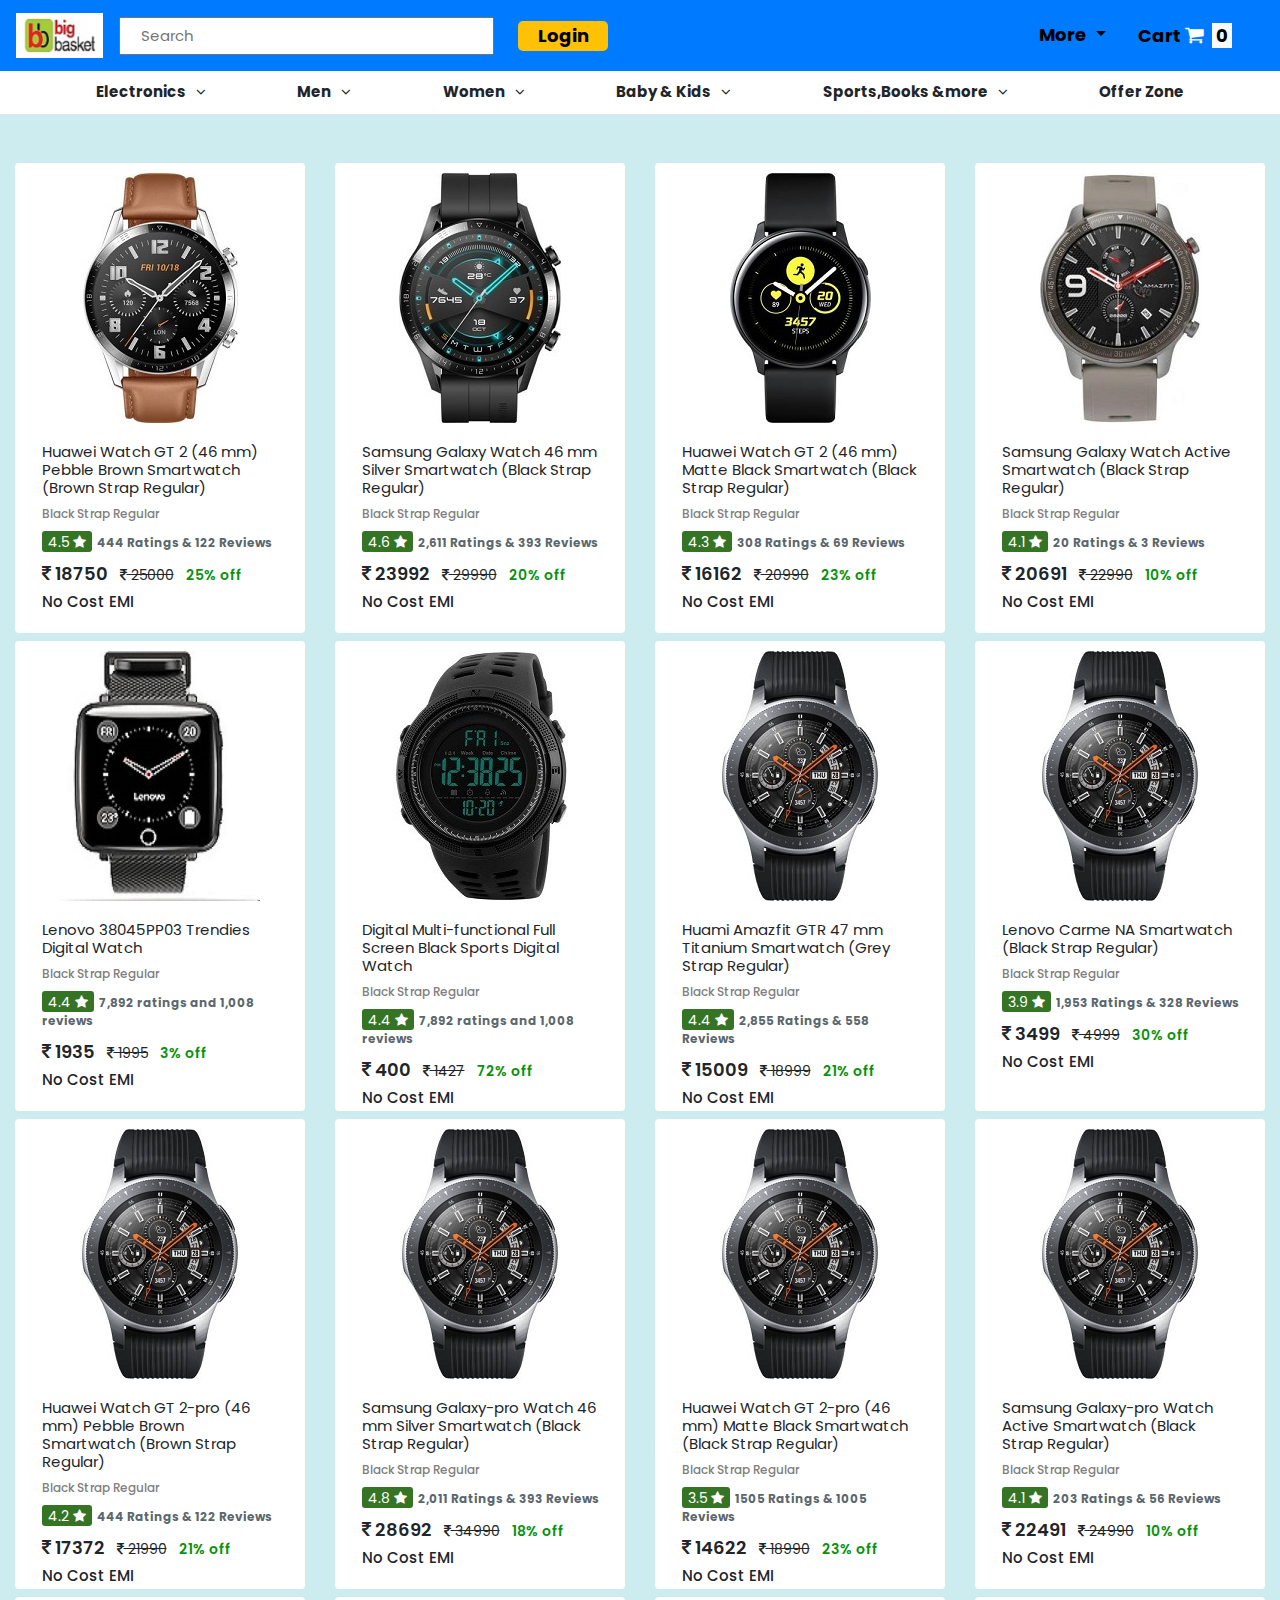
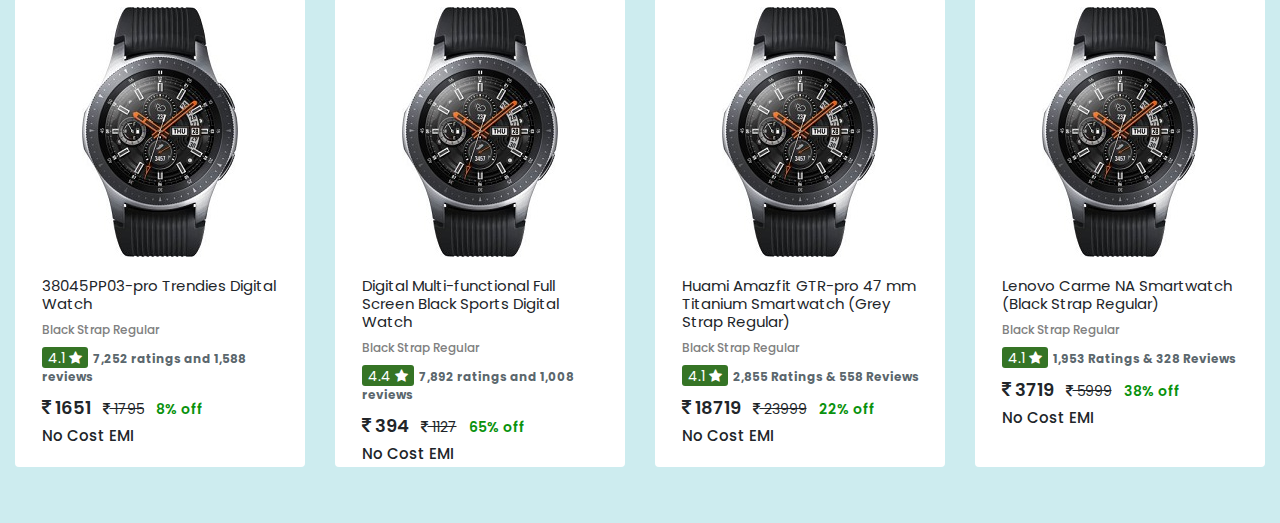
<file: index.html>
<!DOCTYPE html>
<html lang="en">
<head>
    <meta charset="UTF-8">
    <meta name="viewport" content="width=device-width, initial-scale=1.0">
    <meta http-equiv="X-UA-Compatible" content="ie=edge">
    <link href="https://fonts.googleapis.com/css?family=Poppins:100,100i,200,200i,300,300i,400,400i,500,500i,600,600i,700,700i,800,800i,900,900i&display=swap" rel="stylesheet">
    <link rel="stylesheet" href="https://maxcdn.bootstrapcdn.com/bootstrap/4.0.0/css/bootstrap.min.css" integrity="sha384-Gn5384xqQ1aoWXA+058RXPxPg6fy4IWvTNh0E263XmFcJlSAwiGgFAW/dAiS6JXm" crossorigin="anonymous">
    <link rel="stylesheet" href="https://stackpath.bootstrapcdn.com/font-awesome/4.7.0/css/font-awesome.min.css"><link rel="stylesheet" href="https://maxcdn.bootstrapcdn.com/bootstrap/4.0.0/css/bootstrap.min.css" >
    <link rel="stylesheet" href="style1.css">
    
  
    <title>Bibstore</title>
</head>
<body>
    
   <nav class="navbar navbar-expand-md navbar-light bg-primary position-sticky fixed-top" >
    <a class="navbar-brand" href="#"> <img src="bigstore.jpg" alt="Icon" class="big"></a>
    <a href="#" class="ml-auto pr-3 cart"><i style="color: #ffca0a;font-size: 20px;" class="fa fa-shopping-cart " aria-hidden="true"></i></a>

    <button class="navbar-toggler" type="button" data-toggle="collapse" data-target="#navbarSupportedContent" aria-controls="navbarSupportedContent" aria-expanded="false" aria-label="Toggle navigation">
      <span class="navbar-toggler-icon"></span>
    </button>
  
    <div class="collapse navbar-collapse" id="navbarSupportedContent">
      <ul class="navbar-nav mr-auto">
        <li class="nav-item active">
            <form class="form-inline my-2 my-lg-0 rel">
                <input type="text" class=" input1 small " placeholder="Search" id="searchbtn">
                <!-- <i class="fa fa-search Search1" aria-hidden="true"></i> -->
                <button class="butt1 med" >Login</button> 
              </form>
        </li>
      </ul>
      <ul class="navbar-nav">
      <li class="nav-item dropdown pr-4">
        <a class="nav-link dropdown-toggle med" href="#" id="navbarDropdown" role="button" data-toggle="dropdown" aria-haspopup="true" aria-expanded="false" style="color: black;">
          More
        </a>
        <div class="dropdown-menu" aria-labelledby="navbarDropdown" style="width:209px;">
          <a class="dropdown-item" href="#">Action</a>
          <a class="dropdown-item" href="#">Another action</a>
          <div class="dropdown-divider"></div>
          <a class="dropdown-item" href="#">Something else here</a>
        </div>
      </li>
      <li class="nav-item" style="line-height: 2.5;"><a href="http://127.0.0.1:5500/cart.html" style="color: black;text-decoration: none;">
        <span  class="med  pr-4 "> Cart <i style="color: white;font-size: 20px;" class="fa fa-shopping-cart"></i><span id="showCartItem" class="m-2 bg-light px-1"></span></span>
      </a>
      </li>
    </ul>
        
        
    
    </div>
  </nav>


   <!--header end--> 

   <!--2nd header start--> 

<div style="border-bottom: solid 1px #e0d4d4b8;">
    <ul class=" list1 small">
        <li>Electronics<span style="padding-left: 10px;"><i class="fa fa-angle-down" aria-hidden="true"></i></span></li>
        <li>Men<span style="padding-left: 10px;"><i class="fa fa-angle-down" aria-hidden="true"></i></span></li>
        <li>Women<span style="padding-left: 10px;"><i class="fa fa-angle-down" aria-hidden="true"></i></span></li>
        <li>Baby &#38; Kids<span style="padding-left: 10px;"><i class="fa fa-angle-down" aria-hidden="true"></i></span></li>
        <li>Sports,Books &#38;more<span style="padding-left: 10px;"><i class="fa fa-angle-down" aria-hidden="true"></i></span></li>
        <li>Offer Zone</li>
    </ul>
</div>


    <div class="container-fluid py-5 background" >
    
          <div class="row " id="display">
      
          <!-- <div class=" grid2 col-xl-3 col-lg-3 col-md-4 col-sm-6" >
              <div class="card card1 border-0 mb-2 ">
            <img class="card-img-top mx-auto" src="samsung.jpg" alt="Card image" style="width: fit-content;">
            <div class="card-body  px-0 mx-auto" style="width: 237px;">
              <h4 class="card-title small mb-2">Samsung Galaxy Watch 46 mm Silver Smartwatch  </h4>
              <p class="gray ml-0 mb-2" style="font-size: 12px;">Black Strap Regular</p>
              <p class="card-text mb-2" style="font-size: 12px;"> <button class="btn2">4.5<i class="far fa fa-star" style="margin-left: 4px;"></i></button>
                  <span class="gray">444 Ratings & 122 Reviews</span></p>
                  <p class="mb-1"> <span style="    font-size: 18px; font-weight: 600;"><i class="fa fa-inr" aria-hidden="true"></i> 23,990</span> 
                      <span class="line" style="font-size: 14px;"><i class="fa fa-inr" aria-hidden="true"></i> 29,990</span> 
                      <span class="green" style="font-size: 14px;">20% off</span> 
                  </p>
                  <p style="font-size: 15px; font-weight: 500;">No Cost EMI</p>
            </div>
          </div>
      </div>
      
            <div class="  col-xl-3 col-lg-3 col-md-4 col-sm-6" >
              <div class="card border-0 mb-2">
                  <img class="card-img-top mx-auto" src="watch1.jpg" alt="Card image" style="width: fit-content;">
                  <div class="card-body  px-0 mx-auto" style="width: 237px;">
                    <h4 class="card-title small mb-2">Huawei Watch GT 2 (46 mm) Matte Black Smartwatch</h4>
                    <p class="gray ml-0 mb-2" style="font-size: 12px;">Black Strap Regular</p>
                    <p class="card-text mb-2" style="font-size: 12px;"> <button class="btn2">4.3<i class="far fa fa-star" style="margin-left: 4px;"></i></button>
                        <span class="gray">308 Ratings & 69 Reviews</span></p>
                        <p class="mb-1"> <span style="    font-size: 18px; font-weight: 600;"><i class="fa fa-inr" aria-hidden="true"></i> 15,990</span> 
                            <span class="line" style="font-size: 14px;"><i class="fa fa-inr" aria-hidden="true"></i> 20,990</span> 
                            <span class="green" style="font-size: 14px;">23% off</span> 
                        </p>
                        <p style="font-size: 15px; font-weight: 500;">No Cost EMI</p>
                  </div>  
                </div>
      </div>
      
      <div class="  col-xl-3 col-lg-3 col-md-4 col-sm-6   " >
          <div class="card border-0 mb-2">
              <img class="card-img-top mx-auto" src="watch2.jpg" alt="Card image" style="width: fit-content;">
              <div class="card-body  px-0 mx-auto" style="width: 237px;">
                <h4 class="card-title small mb-2">Samsung Galaxy Watch Active Smartwatch </h4>
                <p class="gray ml-0 mb-2" style="font-size: 12px;">Black Strap Regular</p>
                <p class="card-text mb-2" style="font-size: 12px;"> <button class="btn2">4.1<i class="far fa fa-star" style="margin-left: 4px;"></i></button>
                    <span class="gray">20 Ratings & 3 Reviews</span></p>
                    <p class="mb-1"> <span style="    font-size: 18px; font-weight: 600;"><i class="fa fa-inr" aria-hidden="true"></i> 20,790</span> 
                        <span class="line" style="font-size: 14px;"><i class="fa fa-inr" aria-hidden="true"></i> 22,990</span> 
                        <span class="green" style="font-size: 14px;">10% off</span> 
                    </p>
                    <p style="font-size: 15px; font-weight: 500;">No Cost EMI</p>
              </div>
            </div>
      </div>
      
            <div class="  col-xl-3 col-lg-3 col-md-4 col-sm-6">
              <div class="card border-0 mb-2">
                  <img class="card-img-top mx-auto" src="watch3(2).jpg" alt="Card image" style="width: fit-content;">
                  <div class="card-body  px-0 mx-auto" style="width: 237px;">
                    <h4 class="card-title small mb-2">Huami Amazfit GTR 47 mm Titanium Smartwatch</h4>
                    <p class="gray ml-0 mb-2" style="font-size: 12px;">Grey Strap Regular</p>
                    <p class="card-text mb-2" style="font-size: 12px;"> <button class="btn2">4.4<i class="far fa fa-star" style="margin-left: 4px;"></i></button>
                        <span class="gray">2,839 Ratings & 558 Reviews</span></p>
                        <p class="mb-1"> <span style="    font-size: 18px; font-weight: 600;"><i class="fa fa-inr" aria-hidden="true"></i> 14,999</span> 
                            <span class="line" style="font-size: 14px;"><i class="fa fa-inr" aria-hidden="true"></i> 18,999</span> 
                            <span class="green" style="font-size: 14px;">21% off</span> 
                        </p>
                        <p style="font-size: 15px; font-weight: 500;">No Cost EMI</p>
                  </div>
                </div>
      </div>
      
              <div class="  col-xl-3 col-lg-3 col-md-4 col-sm-6" >
                  <div class="card border-0 mb-2">
                      <img class="card-img-top mx-auto" src="samsung.jpg" alt="Card image" style="width: fit-content;">
                      <div class="card-body  px-0 mx-auto" style="width: 237px;">
                        <h4 class="card-title small mb-2">Samsung Galaxy Watch 46 mm Silver Smartwatch  </h4>
                        <p class="gray ml-0 mb-2" style="font-size: 12px;">Black Strap Regular</p>
                        <p class="card-text mb-2" style="font-size: 12px;"> <button class="btn2">4.5<i class="far fa fa-star" style="margin-left: 4px;"></i></button>
                            <span class="gray">444 Ratings & 122 Reviews</span></p>
                            <p class="mb-1"> <span style="    font-size: 18px; font-weight: 600;"><i class="fa fa-inr" aria-hidden="true"></i> 17,990</span> 
                                <span class="line" style="font-size: 14px;"><i class="fa fa-inr" aria-hidden="true"></i> 23,990</span> 
                                <span class="green" style="font-size: 14px;">25% off</span> 
                            </p>
                            <p style="font-size: 15px; font-weight: 500;">No Cost EMI</p>
                      </div>
                    </div>
          </div>
      
                  <div class="  col-xl-3 col-lg-3 col-md-4 col-sm-6" >
                      <div class="card border-0 mb-2">
                          <img class="card-img-top mx-auto" src="samsung.jpg" alt="Card image" style="width: fit-content;">
                          <div class="card-body  px-0 mx-auto" style="width: 237px;">
                            <h4 class="card-title small mb-2">Samsung Galaxy Watch 46 mm Silver Smartwatch  </h4>
                            <p class="gray ml-0 mb-2" style="font-size: 12px;">Black Strap Regular</p>
                            <p class="card-text mb-2" style="font-size: 12px;"> <button class="btn2">4.5<i class="far fa fa-star" style="margin-left: 4px;"></i></button>
                                <span class="gray">444 Ratings & 122 Reviews</span></p>
                                <p class="mb-1"> <span style="    font-size: 18px; font-weight: 600;"><i class="fa fa-inr" aria-hidden="true"></i> 17,990</span> 
                                    <span class="line" style="font-size: 14px;"><i class="fa fa-inr" aria-hidden="true"></i> 23,990</span> 
                                    <span class="green" style="font-size: 14px;">25% off</span> 
                                </p>
                                <p style="font-size: 15px; font-weight: 500;">No Cost EMI</p>
                          </div>
                        </div>
              </div>
      
                      <div class="  col-xl-3 col-lg-3 col-md-4 col-sm-6" >
                          <div class="card border-0 mb-2">
                              <img class="card-img-top mx-auto" src="samsung.jpg" alt="Card image" style="width: fit-content;">
                              <div class="card-body  px-0 mx-auto" style="width: 237px;">
                                <h4 class="card-title small mb-2">Samsung Galaxy Watch 46 mm Silver Smartwatch  </h4>
                                <p class="gray ml-0 mb-2" style="font-size: 12px;">Black Strap Regular</p>
                                <p class="card-text mb-2" style="font-size: 12px;"> <button class="btn2">4.5<i class="far fa fa-star" style="margin-left: 4px;"></i></button>
                                    <span class="gray">444 Ratings & 122 Reviews</span></p>
                                    <p class="mb-1"> <span style="    font-size: 18px; font-weight: 600;"><i class="fa fa-inr" aria-hidden="true"></i> 17,990</span> 
                                        <span class="line" style="font-size: 14px;"><i class="fa fa-inr" aria-hidden="true"></i> 23,990</span> 
                                        <span class="green" style="font-size: 14px;">25% off</span> 
                                    </p>
                                    <p style="font-size: 15px; font-weight: 500;">No Cost EMI</p>
                              </div>
                            </div>
                  </div>
      
                          <div class=" col-xl-3 col-lg-3 col-md-4 col-sm-6" >
                              <div class="card border-0 mb-2">
                                  <img class="card-img-top mx-auto" src="samsung.jpg" alt="Card image" style="width: fit-content;">
                                  <div class="card-body  px-0 mx-auto" style="width: 237px;">
                                    <h4 class="card-title small mb-2">Samsung Galaxy Watch 46 mm Silver Smartwatch  </h4>
                                    <p class="gray ml-0 mb-2" style="font-size: 12px;">Black Strap Regular</p>
                                    <p class="card-text mb-2" style="font-size: 12px;"> <button class="btn2">4.5<i class="far fa fa-star" style="margin-left: 4px;"></i></button>
                                        <span class="gray">444 Ratings & 122 Reviews</span></p>
                                        <p class="mb-1"> <span style="    font-size: 18px; font-weight: 600;"><i class="fa fa-inr" aria-hidden="true"></i> 17,990</span> 
                                            <span class="line" style="font-size: 14px;"><i class="fa fa-inr" aria-hidden="true"></i> 23,990</span> 
                                            <span class="green" style="font-size: 14px;">25% off</span> 
                                        </p>
                                        <p style="font-size: 15px; font-weight: 500;">No Cost EMI</p>
                                  </div>
                                </div>
                      </div> -->
      
          </div>
      </div>
      
    
      
    <script src="style1.js"></script>
      
      <script src="https://code.jquery.com/jquery-3.2.1.slim.min.js" integrity="sha384-KJ3o2DKtIkvYIK3UENzmM7KCkRr/rE9/Qpg6aAZGJwFDMVNA/GpGFF93hXpG5KkN" crossorigin="anonymous"></script>
      <script src="https://cdnjs.cloudflare.com/ajax/libs/popper.js/1.12.9/umd/popper.min.js" integrity="sha384-ApNbgh9B+Y1QKtv3Rn7W3mgPxhU9K/ScQsAP7hUibX39j7fakFPskvXusvfa0b4Q" crossorigin="anonymous"></script>
      <script src="https://maxcdn.bootstrapcdn.com/bootstrap/4.0.0/js/bootstrap.min.js" integrity="sha384-JZR6Spejh4U02d8jOt6vLEHfe/JQGiRRSQQxSfFWpi1MquVdAyjUar5+76PVCmYl" crossorigin="anonymous"></script>
      

</body>
</html>
</file>
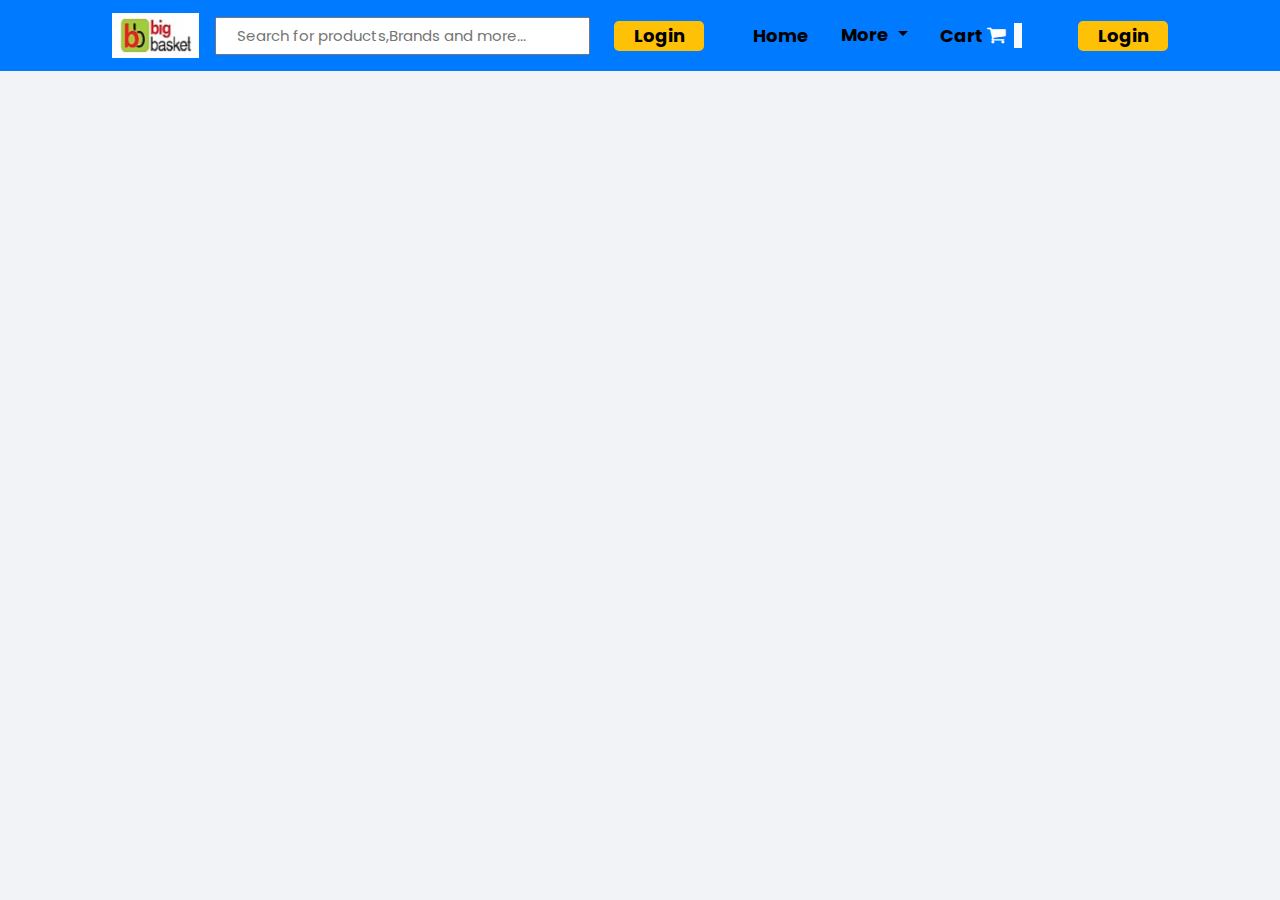
<file: cart.html>
<!DOCTYPE html>
<html lang="en">
    <head>
        <meta charset="UTF-8">
        <meta name="viewport" content="width=device-width, initial-scale=1.0">
        <link href="https://fonts.googleapis.com/css?family=Poppins:100,100i,200,200i,300,300i,400,400i,500,500i,600,600i,700,700i,800,800i,900,900i&display=swap" rel="stylesheet">
        <link rel="stylesheet" href="https://maxcdn.bootstrapcdn.com/bootstrap/4.0.0/css/bootstrap.min.css" integrity="sha384-Gn5384xqQ1aoWXA+058RXPxPg6fy4IWvTNh0E263XmFcJlSAwiGgFAW/dAiS6JXm" crossorigin="anonymous">
        <link rel="stylesheet" href="https://stackpath.bootstrapcdn.com/font-awesome/4.7.0/css/font-awesome.min.css"><link rel="stylesheet" href="https://maxcdn.bootstrapcdn.com/bootstrap/4.0.0/css/bootstrap.min.css" >
        <link rel="stylesheet" href="style1.css">
        <title>cart</title>
    </head>
<body style="background-color: #f1f3f6; ">
    

    <nav class="navbar navbar-expand-md navbar-light bg-primary position-sticky fixed-top" >
        <a class="navbar-brand pl-md-5 ml-md-5" href="#"> <img src="bigstore.jpg" alt="Icon" class="big"></a>
      
    
        <button class="navbar-toggler" type="button" data-toggle="collapse" data-target="#navbarSupportedContent" aria-controls="navbarSupportedContent" aria-expanded="false" aria-label="Toggle navigation">
          <span class="navbar-toggler-icon"></span>
        </button>
      
        <div class="collapse navbar-collapse" id="navbarSupportedContent">
          <!-- <ul class="navbar-nav mr-auto">
            <li class="nav-item active">
                <form class="form-inline my-2 my-lg-0 rel">
                    <input type="text" class=" input1 small " placeholder="Search for products,Brands and more..." aria-label="Search">
                   
                  </form>
            </li>   
          </ul> -->

          <ul class="navbar-nav mr-auto">
            <li class="nav-item active">
                <form class="form-inline my-2 my-lg-0 rel">
                    <input type="text" class=" input1 small " placeholder="Search for products,Brands and more..." aria-label="Search">
                    <!-- <i class="fa fa-search Search1" aria-hidden="true"></i> -->
                    <button type="submit" class="butt1 med" >Login</button> <span class="sr-only">(current)</span>
                  </form>
            </li>
          </ul>
          <ul class="navbar-nav">
            <li class="nav-item" style="line-height: 2.5;">
              <a href="http://127.0.0.1:5500/index.html" style="color: black;text-decoration: none;"> <span  class="med  pr-4 " style="color: black;">Home </span>
              </a>
            </li>
            
          <li class="nav-item dropdown pr-4">
            <a class="nav-link dropdown-toggle med" href="#" id="navbarDropdown" role="button" data-toggle="dropdown" aria-haspopup="true" aria-expanded="false"style="color: black;">
              More
            </a>
            <div class="dropdown-menu" aria-labelledby="navbarDropdown" style="width:209px;">
              <a class="dropdown-item" href="#">Action</a>
              <a class="dropdown-item" href="#">Another action</a>
              <div class="dropdown-divider"></div>
              <a class="dropdown-item" href="#">Something else here</a>
            </div>
          </li>
          <li class="nav-item" style="line-height: 2.5;">
          <span  class="med  pr-4 " style="color: black;">Cart <i style="color: white;font-size: 20px;" class="fa fa-shopping-cart " ></i><span id="showCartItem" class="m-2 bg-light px-1"></span></span>
      
        </li>
        </ul>

          <div class="mr-5 pr-5">
            <button type="submit" class="butt1 med" >Login</button> 
    </div>
        </div>
      </nav>
    
      <div class="cart1 mx-auto px-2 " id="display3" >
     <!-- <div class="cart1a  mt-5">

        <div class="abc  ">
   
            <h3>My Cart (1)</h3>
           
            <div class="flex justify-content-md-center"> 
              <span class="blue "><i class="fa fa-map-marker" aria-hidden="true"></i></span> 
              <span class="blue">Deliver to</span>
              <form  class=" ">
                    <input type="text" class="small bord1 border-bottom border-primary pb-1 w-75" placeholder="Enter Delivery Pincode">
                    <span><a href="#">check</a> </span>
              </form>
             
          </div>
          </div>

        <div class="cart2 border-top py-4">
            <div class="text-center">
            <img class="h-100 py-2 " src="samsung.jpg" alt="Card image">
        </div>

        <div class="cart3 text-center">
           <button class="cart3a" style="outline-style: none;">-</button> 
           <input class="cart3b text-center" type="text" name="number" value="1" maxlength="1">
           <button class="cart3a" style="outline-style: none;"> +</button> 
        </div>

            <div class="cart4 pt-2" >
              <h4 class="small mb-2">Samsung Galaxy Watch 46 mm Silver Smartwatch  </h4>
              <p class="gray ml-0 mb-2" style="font-size: 12px;">Black Strap Regular</p>
              <p class="mb-2" style="font-size: 12px;"> <button class="btn2">4.5<i class="far fa fa-star" style="margin-left: 4px;"></i></button>
                  <span class="gray">444 Ratings & 122 Reviews</span></p>
                  <p class="mb-1"> <span style=" font-size: 18px; font-weight: 600;"><i class="fa fa-inr" aria-hidden="true"></i> 23,990</span> 
                      <span class="line" style="font-size: 14px;"><i class="fa fa-inr" aria-hidden="true"></i> 29,990</span> 
                      <span class="green" style="font-size: 14px;">20% off</span> 
                  </p>
                  
            </div>
            <div class="pt-2">
               <p class="  mb-2" style="font-size: 14px;">Delivery in 3 - 5 days | Free₹40</p> 
               <p class="gray ml-0 mb-2" style="font-size: 12px;">10 Days Replacement Policy</p>
          
            </div>

           <div class="cart5">
              <a href="#" class="cart5a">SAVE FOR LATER</a>
              <a href="#" class="cart5a ml-4">REMOVE</a>
            </div>


        </div>
        

<div class="d-flex justify-content-end pr-4 py-3" style="background-color: white;box-shadow: 0px 0px 15px 0px #dcd6d6;">
    <button class="btn btn1" style="width: 200px;"> PLACE ORDER</button>
</div>

     </div>

     <div class="cart6 mt-5 ml-4" style="background-color: white;">
      
          <span class="gray cart6a m-0 pl-4">PRICE DETAILS</span> 
    
        <div class="cart6c pt-4"> 

      <div class="cart6d">     
      <span class="pl-4"> Price (1 item)</span>
      <span class="pr-4">₹71,960</span>
    </div>

    <div class="cart6d" style="border-bottom: dashed 1px lightgrey;"> 
      <span  class="pl-4" > Delivery Fee</span>
      <span class="pr-4">  Free</span>
    </div>

    <div class="cart6d pt-3" style="font-size: 20px;font-weight: 500; border-bottom: solid 1px lightgrey;"> 
      <span  class="pl-4">Total Payable</span>
      <span class="pr-4">₹71,960</span>
      </div>

    </div>

      <p class="cart6b green m-0 text-center align-self-center">You will save ₹24,000 on this order</p>
      
      </div> -->

    </div>
     



   <script src="style3.js"></script>


      <script src="https://code.jquery.com/jquery-3.2.1.slim.min.js" integrity="sha384-KJ3o2DKtIkvYIK3UENzmM7KCkRr/rE9/Qpg6aAZGJwFDMVNA/GpGFF93hXpG5KkN" crossorigin="anonymous"></script>
      <script src="https://cdnjs.cloudflare.com/ajax/libs/popper.js/1.12.9/umd/popper.min.js" integrity="sha384-ApNbgh9B+Y1QKtv3Rn7W3mgPxhU9K/ScQsAP7hUibX39j7fakFPskvXusvfa0b4Q" crossorigin="anonymous"></script>
      <script src="https://maxcdn.bootstrapcdn.com/bootstrap/4.0.0/js/bootstrap.min.js" integrity="sha384-JZR6Spejh4U02d8jOt6vLEHfe/JQGiRRSQQxSfFWpi1MquVdAyjUar5+76PVCmYl" crossorigin="anonymous"></script>
      

</body>
</html>
</file>
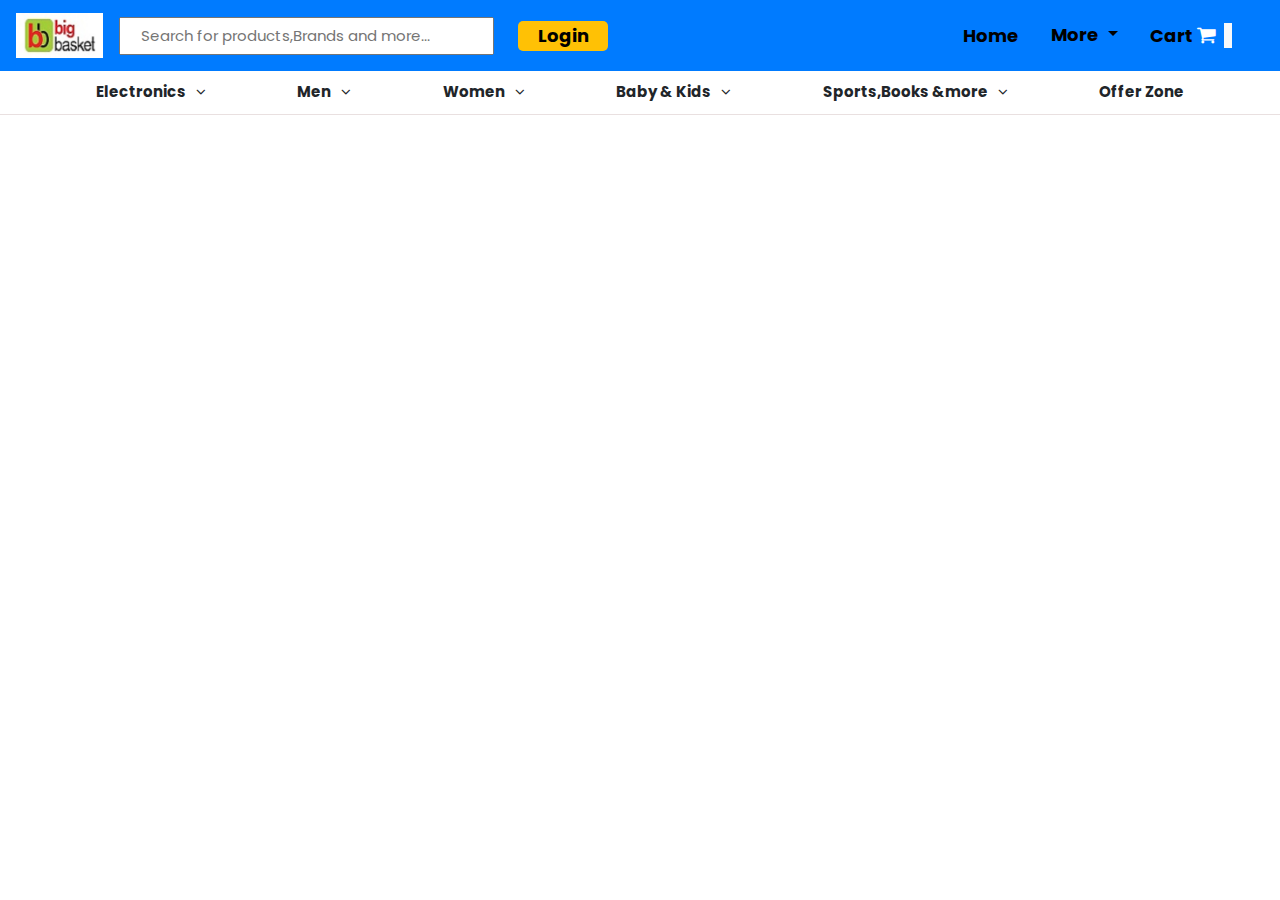
<file: cart1.html>
<!DOCTYPE html>
<html lang="en">
<head>
    <meta charset="UTF-8">
    <meta name="viewport" content="width=device-width, initial-scale=1.0">
    <meta http-equiv="X-UA-Compatible" content="ie=edge">
    <link href="https://fonts.googleapis.com/css?family=Poppins:100,100i,200,200i,300,300i,400,400i,500,500i,600,600i,700,700i,800,800i,900,900i&display=swap" rel="stylesheet">
    <link rel="stylesheet" href="https://maxcdn.bootstrapcdn.com/bootstrap/4.0.0/css/bootstrap.min.css" integrity="sha384-Gn5384xqQ1aoWXA+058RXPxPg6fy4IWvTNh0E263XmFcJlSAwiGgFAW/dAiS6JXm" crossorigin="anonymous">
    <link rel="stylesheet" href="https://stackpath.bootstrapcdn.com/font-awesome/4.7.0/css/font-awesome.min.css"><link rel="stylesheet" href="https://maxcdn.bootstrapcdn.com/bootstrap/4.0.0/css/bootstrap.min.css" >
    <link rel="stylesheet" href="style1.css">
  
    
  
    <title>Bibstore</title>
</head>
<body>
    
   <nav class="navbar navbar-expand-md navbar-light bg-primary position-sticky fixed-top" >
    <a class="navbar-brand" href="#"> <img src="bigstore.jpg" alt="Icon" class="big"></a>
    <a href="#" class="ml-auto pr-3 cart"><i style="color: #ffca0a;font-size: 20px;" class="fa fa-shopping-cart " aria-hidden="true"></i></a>

    <button class="navbar-toggler" type="button" data-toggle="collapse" data-target="#navbarSupportedContent" aria-controls="navbarSupportedContent" aria-expanded="false" aria-label="Toggle navigation">
      <span class="navbar-toggler-icon"></span>
    </button>
  
    <div class="collapse navbar-collapse" id="navbarSupportedContent">
      <ul class="navbar-nav mr-auto">
        <li class="nav-item active">
            <form class="form-inline my-2 my-lg-0 rel">
                <input type="text" class=" input1 small " placeholder="Search for products,Brands and more..." aria-label="Search">
                <!-- <i class="fa fa-search Search1" aria-hidden="true"></i> -->
                <button type="submit" class="butt1 med" >Login</button> <span class="sr-only">(current)</span>
              </form>
        </li>
      </ul>
      <ul class="navbar-nav">
        <li class="nav-item" style="line-height: 2.5;">
          <a href="http://127.0.0.1:5500/index.html" style="color: black;text-decoration: none;"> <span  class="med  pr-4 " style="color: black;">Home </span>
          </a>
        </li>
        
      <li class="nav-item dropdown pr-4">
        <a class="nav-link dropdown-toggle med" href="#" id="navbarDropdown" role="button" data-toggle="dropdown" aria-haspopup="true" aria-expanded="false"style="color: black;">
          More
        </a>
        <div class="dropdown-menu" aria-labelledby="navbarDropdown" style="width:209px;">
          <a class="dropdown-item" href="#">Action</a>
          <a class="dropdown-item" href="#">Another action</a>
          <div class="dropdown-divider"></div>
          <a class="dropdown-item" href="#">Something else here</a>
        </div>
      </li>
      <li class="nav-item" style="line-height: 2.5;">
      <span  class="med  pr-4 " style="color: black;">Cart <i style="color: white;font-size: 20px;" class="fa fa-shopping-cart " ></i><span id="showCartItem" class="m-2 bg-light px-1"></span></span>
  
    </li>
    </ul>
        
        
    
    </div>
  </nav>


   <!--header end--> 

   <!--2nd header start--> 

<div style="border-bottom: solid 1px #e0d4d4b8;">
    <ul class=" list1 small">
        <li>Electronics<span style="padding-left: 10px;"><i class="fa fa-angle-down" aria-hidden="true"></i></span></li>
        <li>Men<span style="padding-left: 10px;"><i class="fa fa-angle-down" aria-hidden="true"></i></span></li>
        <li>Women<span style="padding-left: 10px;"><i class="fa fa-angle-down" aria-hidden="true"></i></span></li>
        <li>Baby &#38; Kids<span style="padding-left: 10px;"><i class="fa fa-angle-down" aria-hidden="true"></i></span></li>
        <li>Sports,Books &#38;more<span style="padding-left: 10px;"><i class="fa fa-angle-down" aria-hidden="true"></i></span></li>
        <li>Offer Zone</li>
    </ul>
</div>


    <div class="container-fluid py-5">
    
          <div class="row " id="display">
      
          <!-- <div class=" grid2 col-xl-3 col-lg-3 col-md-4 col-sm-6" >
              <div class="card card1 border-0 mb-2 ">
            <img class="card-img-top mx-auto" src="samsung.jpg" alt="Card image" style="width: fit-content;">
            <div class="card-body  px-0 mx-auto" style="width: 237px;">
              <h4 class="card-title small mb-2">Samsung Galaxy Watch 46 mm Silver Smartwatch  </h4>
              <p class="gray ml-0 mb-2" style="font-size: 12px;">Black Strap Regular</p>
              <p class="card-text mb-2" style="font-size: 12px;"> <button class="btn2">4.5<i class="far fa fa-star" style="margin-left: 4px;"></i></button>
                  <span class="gray">444 Ratings & 122 Reviews</span></p>
                  <p class="mb-1"> <span style="    font-size: 18px; font-weight: 600;"><i class="fa fa-inr" aria-hidden="true"></i> 23,990</span> 
                      <span class="line" style="font-size: 14px;"><i class="fa fa-inr" aria-hidden="true"></i> 29,990</span> 
                      <span class="green" style="font-size: 14px;">20% off</span> 
                  </p>
                  <p style="font-size: 15px; font-weight: 500;">No Cost EMI</p>
            </div>
          </div>
      </div>
      
            <div class="  col-xl-3 col-lg-3 col-md-4 col-sm-6" >
              <div class="card border-0 mb-2">
                  <img class="card-img-top mx-auto" src="watch1.jpg" alt="Card image" style="width: fit-content;">
                  <div class="card-body  px-0 mx-auto" style="width: 237px;">
                    <h4 class="card-title small mb-2">Huawei Watch GT 2 (46 mm) Matte Black Smartwatch</h4>
                    <p class="gray ml-0 mb-2" style="font-size: 12px;">Black Strap Regular</p>
                    <p class="card-text mb-2" style="font-size: 12px;"> <button class="btn2">4.3<i class="far fa fa-star" style="margin-left: 4px;"></i></button>
                        <span class="gray">308 Ratings & 69 Reviews</span></p>
                        <p class="mb-1"> <span style="    font-size: 18px; font-weight: 600;"><i class="fa fa-inr" aria-hidden="true"></i> 15,990</span> 
                            <span class="line" style="font-size: 14px;"><i class="fa fa-inr" aria-hidden="true"></i> 20,990</span> 
                            <span class="green" style="font-size: 14px;">23% off</span> 
                        </p>
                        <p style="font-size: 15px; font-weight: 500;">No Cost EMI</p>
                  </div>  
                </div>
      </div>
      
      <div class="  col-xl-3 col-lg-3 col-md-4 col-sm-6   " >
          <div class="card border-0 mb-2">
              <img class="card-img-top mx-auto" src="watch2.jpg" alt="Card image" style="width: fit-content;">
              <div class="card-body  px-0 mx-auto" style="width: 237px;">
                <h4 class="card-title small mb-2">Samsung Galaxy Watch Active Smartwatch </h4>
                <p class="gray ml-0 mb-2" style="font-size: 12px;">Black Strap Regular</p>
                <p class="card-text mb-2" style="font-size: 12px;"> <button class="btn2">4.1<i class="far fa fa-star" style="margin-left: 4px;"></i></button>
                    <span class="gray">20 Ratings & 3 Reviews</span></p>
                    <p class="mb-1"> <span style="    font-size: 18px; font-weight: 600;"><i class="fa fa-inr" aria-hidden="true"></i> 20,790</span> 
                        <span class="line" style="font-size: 14px;"><i class="fa fa-inr" aria-hidden="true"></i> 22,990</span> 
                        <span class="green" style="font-size: 14px;">10% off</span> 
                    </p>
                    <p style="font-size: 15px; font-weight: 500;">No Cost EMI</p>
              </div>
            </div>
      </div>
      
            <div class="  col-xl-3 col-lg-3 col-md-4 col-sm-6">
              <div class="card border-0 mb-2">
                  <img class="card-img-top mx-auto" src="watch3(2).jpg" alt="Card image" style="width: fit-content;">
                  <div class="card-body  px-0 mx-auto" style="width: 237px;">
                    <h4 class="card-title small mb-2">Huami Amazfit GTR 47 mm Titanium Smartwatch</h4>
                    <p class="gray ml-0 mb-2" style="font-size: 12px;">Grey Strap Regular</p>
                    <p class="card-text mb-2" style="font-size: 12px;"> <button class="btn2">4.4<i class="far fa fa-star" style="margin-left: 4px;"></i></button>
                        <span class="gray">2,839 Ratings & 558 Reviews</span></p>
                        <p class="mb-1"> <span style="    font-size: 18px; font-weight: 600;"><i class="fa fa-inr" aria-hidden="true"></i> 14,999</span> 
                            <span class="line" style="font-size: 14px;"><i class="fa fa-inr" aria-hidden="true"></i> 18,999</span> 
                            <span class="green" style="font-size: 14px;">21% off</span> 
                        </p>
                        <p style="font-size: 15px; font-weight: 500;">No Cost EMI</p>
                  </div>
                </div>
      </div>
      
              <div class="  col-xl-3 col-lg-3 col-md-4 col-sm-6" >
                  <div class="card border-0 mb-2">
                      <img class="card-img-top mx-auto" src="samsung.jpg" alt="Card image" style="width: fit-content;">
                      <div class="card-body  px-0 mx-auto" style="width: 237px;">
                        <h4 class="card-title small mb-2">Samsung Galaxy Watch 46 mm Silver Smartwatch  </h4>
                        <p class="gray ml-0 mb-2" style="font-size: 12px;">Black Strap Regular</p>
                        <p class="card-text mb-2" style="font-size: 12px;"> <button class="btn2">4.5<i class="far fa fa-star" style="margin-left: 4px;"></i></button>
                            <span class="gray">444 Ratings & 122 Reviews</span></p>
                            <p class="mb-1"> <span style="    font-size: 18px; font-weight: 600;"><i class="fa fa-inr" aria-hidden="true"></i> 17,990</span> 
                                <span class="line" style="font-size: 14px;"><i class="fa fa-inr" aria-hidden="true"></i> 23,990</span> 
                                <span class="green" style="font-size: 14px;">25% off</span> 
                            </p>
                            <p style="font-size: 15px; font-weight: 500;">No Cost EMI</p>
                      </div>
                    </div>
          </div>
      
                  <div class="  col-xl-3 col-lg-3 col-md-4 col-sm-6" >
                      <div class="card border-0 mb-2">
                          <img class="card-img-top mx-auto" src="samsung.jpg" alt="Card image" style="width: fit-content;">
                          <div class="card-body  px-0 mx-auto" style="width: 237px;">
                            <h4 class="card-title small mb-2">Samsung Galaxy Watch 46 mm Silver Smartwatch  </h4>
                            <p class="gray ml-0 mb-2" style="font-size: 12px;">Black Strap Regular</p>
                            <p class="card-text mb-2" style="font-size: 12px;"> <button class="btn2">4.5<i class="far fa fa-star" style="margin-left: 4px;"></i></button>
                                <span class="gray">444 Ratings & 122 Reviews</span></p>
                                <p class="mb-1"> <span style="    font-size: 18px; font-weight: 600;"><i class="fa fa-inr" aria-hidden="true"></i> 17,990</span> 
                                    <span class="line" style="font-size: 14px;"><i class="fa fa-inr" aria-hidden="true"></i> 23,990</span> 
                                    <span class="green" style="font-size: 14px;">25% off</span> 
                                </p>
                                <p style="font-size: 15px; font-weight: 500;">No Cost EMI</p>
                          </div>
                        </div>
              </div>
      
                      <div class="  col-xl-3 col-lg-3 col-md-4 col-sm-6" >
                          <div class="card border-0 mb-2">
                              <img class="card-img-top mx-auto" src="samsung.jpg" alt="Card image" style="width: fit-content;">
                              <div class="card-body  px-0 mx-auto" style="width: 237px;">
                                <h4 class="card-title small mb-2">Samsung Galaxy Watch 46 mm Silver Smartwatch  </h4>
                                <p class="gray ml-0 mb-2" style="font-size: 12px;">Black Strap Regular</p>
                                <p class="card-text mb-2" style="font-size: 12px;"> <button class="btn2">4.5<i class="far fa fa-star" style="margin-left: 4px;"></i></button>
                                    <span class="gray">444 Ratings & 122 Reviews</span></p>
                                    <p class="mb-1"> <span style="    font-size: 18px; font-weight: 600;"><i class="fa fa-inr" aria-hidden="true"></i> 17,990</span> 
                                        <span class="line" style="font-size: 14px;"><i class="fa fa-inr" aria-hidden="true"></i> 23,990</span> 
                                        <span class="green" style="font-size: 14px;">25% off</span> 
                                    </p>
                                    <p style="font-size: 15px; font-weight: 500;">No Cost EMI</p>
                              </div>
                            </div>
                  </div>
      
                          <div class=" col-xl-3 col-lg-3 col-md-4 col-sm-6" >
                              <div class="card border-0 mb-2">
                                  <img class="card-img-top mx-auto" src="samsung.jpg" alt="Card image" style="width: fit-content;">
                                  <div class="card-body  px-0 mx-auto" style="width: 237px;">
                                    <h4 class="card-title small mb-2">Samsung Galaxy Watch 46 mm Silver Smartwatch  </h4>
                                    <p class="gray ml-0 mb-2" style="font-size: 12px;">Black Strap Regular</p>
                                    <p class="card-text mb-2" style="font-size: 12px;"> <button class="btn2">4.5<i class="far fa fa-star" style="margin-left: 4px;"></i></button>
                                        <span class="gray">444 Ratings & 122 Reviews</span></p>
                                        <p class="mb-1"> <span style="    font-size: 18px; font-weight: 600;"><i class="fa fa-inr" aria-hidden="true"></i> 17,990</span> 
                                            <span class="line" style="font-size: 14px;"><i class="fa fa-inr" aria-hidden="true"></i> 23,990</span> 
                                            <span class="green" style="font-size: 14px;">25% off</span> 
                                        </p>
                                        <p style="font-size: 15px; font-weight: 500;">No Cost EMI</p>
                                  </div>
                                </div>
                      </div> -->
      
          </div>
      </div>
      
    
      
      
      <script src="https://code.jquery.com/jquery-3.2.1.slim.min.js" integrity="sha384-KJ3o2DKtIkvYIK3UENzmM7KCkRr/rE9/Qpg6aAZGJwFDMVNA/GpGFF93hXpG5KkN" crossorigin="anonymous"></script>
      <script src="https://cdnjs.cloudflare.com/ajax/libs/popper.js/1.12.9/umd/popper.min.js" integrity="sha384-ApNbgh9B+Y1QKtv3Rn7W3mgPxhU9K/ScQsAP7hUibX39j7fakFPskvXusvfa0b4Q" crossorigin="anonymous"></script>
      <script src="https://maxcdn.bootstrapcdn.com/bootstrap/4.0.0/js/bootstrap.min.js" integrity="sha384-JZR6Spejh4U02d8jOt6vLEHfe/JQGiRRSQQxSfFWpi1MquVdAyjUar5+76PVCmYl" crossorigin="anonymous"></script>
      <script src="cart.js"></script>

</body>
</html>
</file>
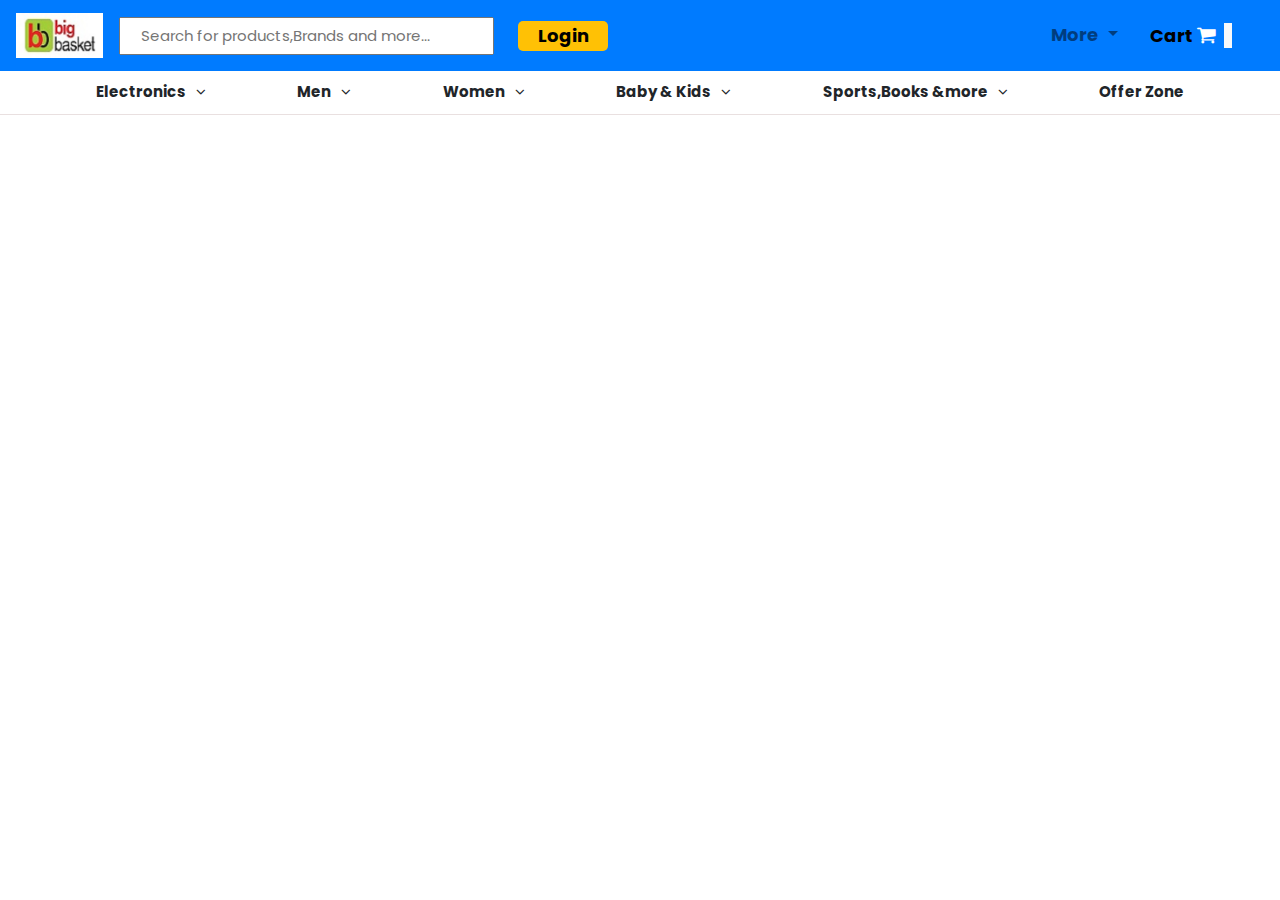
<file: desc.html>
<!DOCTYPE html>
<html lang="en">
<head>
  <!-- <base href="/"> -->
    <meta charset="UTF-8">
    <meta name="viewport" content="width=device-width, initial-scale=1.0">
    <link href="https://fonts.googleapis.com/css?family=Poppins:100,100i,200,200i,300,300i,400,400i,500,500i,600,600i,700,700i,800,800i,900,900i&display=swap" rel="stylesheet">
    <link rel="stylesheet" href="https://maxcdn.bootstrapcdn.com/bootstrap/4.0.0/css/bootstrap.min.css" integrity="sha384-Gn5384xqQ1aoWXA+058RXPxPg6fy4IWvTNh0E263XmFcJlSAwiGgFAW/dAiS6JXm" crossorigin="anonymous">
    <link rel="stylesheet" href="https://stackpath.bootstrapcdn.com/font-awesome/4.7.0/css/font-awesome.min.css"><link rel="stylesheet" href="https://maxcdn.bootstrapcdn.com/bootstrap/4.0.0/css/bootstrap.min.css" >
    <link rel="stylesheet" href="style1.css">
    <title>Ecart Template</title>
</head>
<body>
 
   
   <!--header start-->
   

   <!-- <div class="maindiv1">
    <img src="bigstore.jpg" alt="Icon" class="big">
    <form class="form1" >
        <div >
          <input type="text" class="input1 small" placeholder="Search for products,Brands and more...">
        </div>
        <button type="submit" class="butt1 med">Login</button>
      </form>
      <div class="more">
          <h1 class="med">More <span><i class="fa fa-angle-down" aria-hidden="true"></i></span></h1>
      </div>
      <div class="ico">
        <span style="padding-right: 10px;font-size: 20px;"><i style="color: #ffca0a;;" class="fa fa-shopping-cart " aria-hidden="true"></i></span>
        <h1 class="med" style="line-height: 1.8;">Cart  </h1>
    </div>
   </div> -->


   <nav class="navbar navbar-expand-md navbar-light bg-primary position-sticky fixed-top" >
    <a class="navbar-brand" href="#"> <img src="bigstore.jpg" alt="Icon" class="big"></a>
    <a href="#" class="ml-auto pr-3 cart"><i style="color: #ffca0a;font-size: 20px;" class="fa fa-shopping-cart " aria-hidden="true"></i></a>

    <button class="navbar-toggler" type="button" data-toggle="collapse" data-target="#navbarSupportedContent" aria-controls="navbarSupportedContent" aria-expanded="false" aria-label="Toggle navigation">
      <span class="navbar-toggler-icon"></span>
    </button>
  
    <div class="collapse navbar-collapse" id="navbarSupportedContent">
      <ul class="navbar-nav mr-auto">
        <li class="nav-item active">
            <form class="form-inline my-2 my-lg-0 rel">
                <input type="text" class=" input1 small " placeholder="Search for products,Brands and more..." aria-label="Search">
                <!-- <i class="fa fa-search Search1" aria-hidden="true"></i> -->
                <button  class="butt1 med" >Login</button>
              </form>
        </li> 
      </ul>
      <ul class="navbar-nav">
      <li class="nav-item dropdown pr-4">
        <a class="nav-link dropdown-toggle med" href="#" id="navbarDropdown" role="button" data-toggle="dropdown" aria-haspopup="true" aria-expanded="false">
          More
        </a>
        <div class="dropdown-menu" aria-labelledby="navbarDropdown" style="width:209px;">
          <a class="dropdown-item" href="#">Action</a>
          <a class="dropdown-item" href="#">Another action</a>
          <div class="dropdown-divider"></div>
          <a class="dropdown-item" href="#">Something else here</a>
        </div>
      </li>
       <li class="nav-item" style="line-height: 2.5;"><a href="http://127.0.0.1:5500/cart.html" style="color: black;text-decoration: none;">
      <span  class="med  pr-4 "> Cart <i style="color: white;font-size: 20px;" class="fa fa-shopping-cart"></i><span id="showCartItem" class="m-2 bg-light px-1"></span></span>
    </a>
    </li>
    </ul>
        
        
    
    </div>
  </nav>


   <!--header end--> 

   <!--2nd header start--> 

<div style="border-bottom: solid 1px #e0d4d4b8;">
    <ul class=" list1 small">
        <li>Electronics<span style="padding-left: 10px;"><i class="fa fa-angle-down" aria-hidden="true"></i></span></li>
        <li>Men<span style="padding-left: 10px;"><i class="fa fa-angle-down" aria-hidden="true"></i></span></li>
        <li>Women<span style="padding-left: 10px;"><i class="fa fa-angle-down" aria-hidden="true"></i></span></li>
        <li>Baby &#38; Kids<span style="padding-left: 10px;"><i class="fa fa-angle-down" aria-hidden="true"></i></span></li>
        <li>Sports,Books &#38;more<span style="padding-left: 10px;"><i class="fa fa-angle-down" aria-hidden="true"></i></span></li>
        <li>Offer Zone</li>
    </ul>
</div>

<!--2nd header end--> 

<div class="maindiv2" id="display1">
<!-- <div class="maindiv2a">
<div class="maindiv2a1"><img class="imo" src="honor.jpg" alt="Watch"> </div>
<div class="maindiv2a2"><img class="imo" src="honor1.jpg" alt="Watch" ></div>
<div class="maindiv2a3"><img class="imo" src="honor2.jpg" alt="Watch"></div>
<div class="maindiv2a4"><img class="imo" src="honor3.jpg" alt="Watch"></div>
<div class="maindiv2a5"><img class="imo" src="honor4.jpg" alt="Watch"></div>

<div class="maindiv2abig" >
  <div class="maindiv2a11"> <img class="imo" src="honor.jpg" alt="Watch" > </div>
</div>
</div>

<div class="btn_grp"> 
    <button class="btn btn1"><span><i style="color: white; margin-right: 10px;" class="fa fa-shopping-cart " aria-hidden="true" ></i> Add to Cart</span></button>
    <button class="btn"><span><i style="color: white; margin-right: 10px;" class="fa fa-share" aria-hidden="true"></i>Buy Now</span></button>
</div>

<div class="maindiv2b" >
    <h6 class="med1">
        Huawei Watch GT 2 (46 mm) Pebble Brown Smartwatch  (Brown Strap Regular)
    </h6>  
    <button class="btn2">4.5<i class="far fa fa-star" style="margin-left: 4px;"></i></button>
    <span class="small gray">444 Ratings & 122 Reviews</span>
    <p style="margin: 10px 0;"> <span class="med2"><i class="fa fa-inr" aria-hidden="true"></i> 17,990</span> 
        <span class="line"><i class="fa fa-inr" aria-hidden="true"></i> 23,990</span> 
        <span class="green">25% off</span> 
    </p>
  <div class="maindiv2b1">
    <p class="bb1"><strong style="font-size: 16px;"> Available offers </strong> </p>

    <i class="fa fa-tag green med1 b11" aria-hidden="true"> </i><p class="small1 bb11"> <strong >Bank Offer </strong>  5% Unlimited Cashback on Axis Bank Credit Card <span class="blue"> T&C </span>  </p> 
 
    <i class="fa fa-tag green med1 b21" aria-hidden="true"></i>  <p class="small1 bb21"><strong >Bank Offer </strong> Extra 5% off with Axis Bank Buzz Credit Card <span class="blue" > T&C </span> </p>

    <i class="fa fa-calendar-check-o green med1 b31" aria-hidden="true"></i> <p class="small1 bb31"> <strong > No cost EMI <i class="fa fa-inr" aria-hidden="true"></i>  1,500/month.</strong>  Standard EMI also available <span class="blue"> View Plans <i class="fa fa-chevron-right" aria-hidden="true" style="margin-left: 3px;font-size: 12px;"></i></span> </p>
    </div>
   

        <div class="maindiv3">

            <p class="maindiv3a">Delivery <strong class="margl"> :</strong></p>
        
            <p class="maindiv3b">Highlights  <strong class="margl"> :</strong></p>
        
            <p class="maindiv3c">Seller  <strong class="margl"> :</strong></p>
        
            <p class="maindiv3d">Services  <strong class="margl"> :</strong></p>
        
            <div class="maindiv3e">
                <div class="bord" >
                <form class="" >
                     <span class="blue"><i class="fa fa-map-marker" aria-hidden="true"></i></span> <input type="text" class="small bord1" placeholder="Enter Delivery Pincode">
                    
                </form>
                <span class="blue">change</span>
            </div>
                <p style="margin: 10px 0 5px;"><span style="font-weight: 600;">Delivery by Tomorrow, Tuesday</span>  <span style="color: #ccc2c2;"> | </span> <span class="green"> Free</span> <span style="color: #9a9292e8;font-weight: 600; text-decoration: line-through;"><i class="fa fa-inr" aria-hidden="true" style="text-decoration: line-through;"></i>40</span></p>
                    <p class="blue" style="margin:0;">View Details</p>
            </div>

            <div class="maindiv3f">
                <ul>
                   <li class="flex"> <i class="fa fa-circle circle" aria-hidden="true"></i>  <p class="marg">Two weeks of battery life.</p> </li>
                   <li  class="flex">  <i class="fa fa-circle circle" aria-hidden="true"></i>  <p class="marg">  Kirin A1 Chipset with Bluetooth v5.1 BLE </p> </li>
                   <li  class="flex">  <i class="fa fa-circle circle" aria-hidden="true"></i>  <p class="marg"> 3D Design with AMOLED Display </p> </li>
                   <li  class="flex">   <i class="fa fa-circle circle" aria-hidden="true"></i> <p class="marg"> 15 Smart workout Sports Modes </p> </li>
                   <li  class="flex">   <i class="fa fa-circle circle" aria-hidden="true"></i> <p class="marg">Inbuilt Microphone & Speaker for Bluetooth Calling & Music. </p> </li>
                   <li  class="flex">   <i class="fa fa-circle circle" aria-hidden="true"></i> <p class="marg">  Touchscreen </p> </li>
                   <li  class="flex">  <i class="fa fa-circle circle" aria-hidden="true"></i> <p class="marg">   Fitness & Outdoor </p> </li>
                </ul>
            </div>

            <div class="maindiv3g">
                <p> <i class="fa fa-check check" aria-hidden="true"></i> 1 Year Manufacturer Warranty</p>
                <p><i class="fa fa-refresh check1" aria-hidden="true"></i>10 Days Replacement Policy?</p>
                <p><i class="fa fa-inr check2" aria-hidden="true"></i>Cash on Delivery available</p>
             </div>

        <div class="maindiv3h">
            
           <span> RetailNet <button class="btn2">4.5<i class="far fa fa-star" style="margin-left: 4px;"></i></button></span>
      <ul>
        <li class="flex"> <i class="fa fa-circle circle" aria-hidden="true"></i>  <p class="marg">10 Days Replacement Policy</p> </li>
       
      </ul>
        </div>
        </div>

</div>  -->



</div>



<script src="style2.js"></script>

<script src="https://code.jquery.com/jquery-3.2.1.slim.min.js" integrity="sha384-KJ3o2DKtIkvYIK3UENzmM7KCkRr/rE9/Qpg6aAZGJwFDMVNA/GpGFF93hXpG5KkN" crossorigin="anonymous"></script>
<script src="https://cdnjs.cloudflare.com/ajax/libs/popper.js/1.12.9/umd/popper.min.js" integrity="sha384-ApNbgh9B+Y1QKtv3Rn7W3mgPxhU9K/ScQsAP7hUibX39j7fakFPskvXusvfa0b4Q" crossorigin="anonymous"></script>
<script src="https://maxcdn.bootstrapcdn.com/bootstrap/4.0.0/js/bootstrap.min.js" integrity="sha384-JZR6Spejh4U02d8jOt6vLEHfe/JQGiRRSQQxSfFWpi1MquVdAyjUar5+76PVCmYl" crossorigin="anonymous"></script>


</body>
</html>
</file>
<file: style1.css>
*{
    font-family: 'Poppins', sans-serif;
    box-sizing: border-box;
}
body{
    padding: 0;
    margin: 0;
}
.background{
   background-color: rgba(201, 235, 238, 0.932);
}
.small{
    font-size: 15px;
    
}
.card{
   height: 470px;
   padding: 10px;

   
}

.ab:hover{
   color: black;
   text-decoration: none !important;
  
}

.cart{
   display: none;
}

.small1{   
   font-size: 14px;
   font-weight: 500;
}
.f12{
   font-size: 12px;
  
}
.gray1{
   font-weight: bolder;
   color:rgba(61, 75, 82, 0.85);
   margin-left: 2px;
}
.f18{
   font-size: 18px;
   font-weight: 600;
}
.med{
    font-size: 18px;
    font-weight: bolder;
    margin: 0;
}
.med1{
   font-size: 18px;
   font-weight: 400;

}
.med2{
   font-size: 30px;
    font-weight: 600;
}
.big{
    height: 45px;
   
}
.imo1{
   width: initial !important;
}

.rel{
   position: relative;
}
.search1{
position: absolute;
right: 0;
top: 0;
}


.maindiv1{
    height: 60px;
    background:  #4b6cb7;
    padding: 0 160px;
    display: flex;
    justify-content: space-between;   
    align-items: center;
    position:sticky;
    top:0;
}
.form1{
    display: flex;
    flex-direction: row;
    justify-content: space-around;
   
}

.butt1{
   margin-left: 24px;
    width: 90px;
    height: 30px;
    background: hsl(45, 100%, 51%);
    border: none;
    outline: none;
    border-radius: 5px;
    
}
.input1{
    width: 375px;
    height: 38px;
    outline: none;
    padding-left:20px;
}
.ico{
    display: flex;
}
.list1{
    display: flex;
    list-style-type: none;
    justify-content: space-around;
    padding: 10px 50px;
    font-weight: bold;
    margin: 0;
}
.maindiv2{
   display: grid;
   grid-template-columns: 500px auto;
   grid-template-rows: 400px auto;


}

.maindiv2b1{
   display: grid;
   grid-template-columns: 20px auto;
   grid-template-rows: repeat(4,auto);
   grid-column-gap: 10px;
}

.bb1{
   grid-column: 1/3;
   grid-row: 1/2;
}
.b11{
grid-column: 1/2;
grid-row: 2/3;
}
.b21{
   grid-column: 1/2;
   grid-row: 3/4;
}
.b31{
   grid-column: 1/2;
   grid-row: -2/-1;
}
.imo{
    height: 100%;
    width: 100%;
}
.maindiv2a{

    grid-column: 1/2;
    display: grid;
    grid-template-columns: 100px 400px;
    grid-template-rows: 20% 20% 20% 20% 20%;
    height: 400px;
    
    border-top: none;
 }
 .maindiv2b{
    grid-column: 2/3;
    padding: 30px ;
    grid-row: 1/-1;
 }

 .maindiv2a1{
     border: 1px solid #e0d4d4b8;;
    grid-row: 1/2;
 }

 .maindiv2a2{
    border: 1px solid #e0d4d4b8;;
    grid-row: 2/3;
 }

 .maindiv2a3{
    border: 1px solid #e0d4d4b8;;
    grid-row: 3/4;
 }
 
 .maindiv2a4{
    border: 1px solid #e0d4d4b8;;
    grid-row: 4/5;
 }
 .maindiv2a5{
      border: 1px solid #e0d4d4b8;;
    grid-row: 5/6;
 }

 .maindiv2a1:hover {
    border:solid 2px coral;
   
 }


  .maindiv2a2:hover{
    border:solid 2px coral;
 } 
 .maindiv2a3:hover{
    border:solid 2px coral;
 } 
 .maindiv2a4:hover{
    border:solid 2px coral;
 } 
 .maindiv2a5 :hover{
    border:solid 2px coral;
 }

 .maindiv2abig{
   border: 1px solid #e0d4d4b8;
   border-top: none;
   border-left: none;
    grid-column: 2/-1;
    grid-row: 1/-1;
   
 }
 .maindiv2a11 {
   
    height: 100%;
    width: 100%;
   
 }
 .maindiv2a21 {
    display: none;
    height: 100%;
    width: 100%;
 }
 .maindiv2a31  {
    display: none;
    height: 100%;
    width: 100%;
    
 }
 .maindiv2a41 {
    display: none;
    height: 100%;
    width: 100%;
    
 }
 .maindiv2a51 {
    display: none;
    height: 100%;
    width: 100%;
 }
 .btn_grp{
   display: grid;
   grid-template-columns: 190px 190px;
   margin: 20px 0;
   justify-content: space-between;
   grid-column: 1/2;
    grid-row: 2/3;
    margin-left: 100px;
}


 
 .btn{
    
   height: 50px;
   color: white;
   font-weight: 600;
   text-transform: uppercase;
    background-color: coral;
    line-height: 2.5;
    border: none;
 }
 .btn1{
   background-color: #FFC107;
 }
 
.btn2{
   height: 21px;
    
    background: #317121fa;
    border: none; 
    border-radius: 3px;
    outline: none;
    font-size: 14px;
    color: white;
}
.gray{
   color: gray;
   font-weight: 500;
   margin-left: 5px;

}
.line{
   text-decoration: line-through;
   margin: 0 12px;
}
.green{
   color: #09920d;
   font-weight: 600;
}
.blue{
   color: #2874f0;
    font-weight: 500;
    margin-left: 5px;
    cursor: pointer;
}


.maindiv3{
   display: grid;
   grid-template-columns: 120px 300px 100px 240px;
   grid-template-rows: 100px auto 100px;
   font-size: 14px;
}
.maindiv3a{
   grid-column: 1/2;
   grid-row: 1/2;
   font-weight: 600;
    color: #9a8e8ef2;
}
.maindiv3b{
   grid-column: 1/2;
   grid-row: 2/3;
   font-weight: 600;
    color: #9a8e8ef2;
}
.maindiv3c{
   grid-column: 1/2;
   grid-row: -2/-1;
   font-weight: 600;
    color: #9a8e8ef2;
}
.maindiv3d{
   grid-column: 3/4;
   grid-row: 2/3;
   font-weight: 600;
    color: #9a8e8ef2;
}

.maindiv3f{
   grid-column: 2/3;
   grid-row: 2/3;
   padding-right: 2px;
}
.maindiv3f ul  {
   list-style: none;
   padding: 0;

  
}

.maindiv3g{
   grid-column: 4/-1;
   grid-row: 2/3;
}
.maindiv3h{
   grid-column: 2/3;
   grid-row: -2/-1;
}
.maindiv3h ul  {
   list-style: none;
    padding: 0;
    margin: 10px 0;
   
  
}
.circle{
   color: #d6ccccf2;
   font-size: 7px;
   margin-right: 10px;
   line-height: 3.5;
}
.flex{
   display: flex;
}
.marg{
   margin: 0 0 10px 0;
}
.check{
   border-radius: 50%;
   background: #1cff00;
   border: solid 2px greenyellow;
   outline: none;
   margin-right: 8px;
}
.check1{
   color: #0358f3c2;
   margin-right: 15px;
   font-size: 15px;
}

.check2{
   border: 1px solid green;
    border-radius: 50%;
    font-size: 12px;
    margin-right: 10px;
    padding: 3px 5px 2px 5px;
    background: #f7e61fb8;
}
.margl{
   margin-left: 6px;
}

.bord{
   width: 95%;
   border-bottom: solid 2px #2874f0;
   display :flex;
   
}
.bord1{
   border: none;
   outline: none;
   font-weight: 500;
   margin-left: 10px;
   
}

/* cart */


.abc{
   display: grid;
    grid-template-columns: auto 400px;
    background: white;
    padding: 10px 10px 0 10px;
}
.cart1{
   
   display: flex;
   flex-wrap: wrap;
  width: fit-content;
   
}
.cart1a{
   
   display: grid;
   width: 850px;
   
}
   
.cart2{
   display: grid;
    grid-template-columns: 200px 400px 210px;
    grid-template-rows: 130px auto;
    grid-row-gap: 15px;
    background: white;
}

.cart3{
   
   grid-row: 2/3;
   
}

.cart3a{
   border-radius: 50%;
    border: 1px solid gray;
    
}

.cart3b{
   width: 45px;
    height: 25px;
}
.cart5{
   grid-column: 2/3;
}

.cart5a{
   font-size: 17px;
   font-weight: 500;
   color: black;
   text-decoration: none;
}
 
.cart5a:hover{
   text-decoration: none;
}

.cart6{
   grid-column: -2/-1;
    grid-row: 1/-1;
    display: grid;
    grid-template-columns: 180px 180px;
    grid-template-rows: 60px 170px 60px;
    height: fit-content;
    margin: 0 25px;
}
.cart6a{
   grid-column: 1/-1;
   border-bottom: solid 1px lightgrey;
   line-height: 60px;
   
}

.cart6b{
   grid-column: 1/-1;
   
}
.cart6c{
   grid-column: 1/-1;
   display: grid;
   
}

.cart6d{
   display: flex;
    justify-content: space-between;
}





@media screen and (max-width:1320px){

.maindiv3{
      grid-template-columns: 120px 300px ;
      grid-template-rows: 100px auto  150px 100px;
}

.maindiv3d{
  grid-column: 1/2;
  grid-row: -3/-2;
}

.maindiv3g{
   grid-column: -2/-1;
   grid-row: -3/-2;
 }
}

@media screen and (max-width:1249px){

.cart1a{
   margin: 0 25px;
}
.cart6{
   grid-template-columns: 240px 240px;
}

}

@media screen and (max-width:1200px){

   .maindiv1{
      padding: 0 100px;
  }
}

@media screen and (max-width:1100px){

   .maindiv1{
      padding: 0 80px;
  }
}

@media screen and (max-width:1023px){

   .more{
    display: none;
  }
  
}

@media screen and (max-width:980px){
  


   .maindiv2{
      grid-template-rows: 500px 70px auto;
      grid-template-columns: auto;
   }
   
   .maindiv2b{
      grid-row: -2/-1;
       grid-column: 1/-1;
     }
   
   .maindiv2a {
   grid-template-columns: repeat(5,100px);
   grid-template-rows: 400px 100px;  
   margin: 0 auto;
   }
   
   
   .maindiv2a1 {
   grid-column: 1/2; 
   grid-row: -2/-1;
   }
   .maindiv2b1 {
   grid-column-gap: 4px;
   }
   
   .maindiv2a2 {
   grid-column: 2/3;
   grid-row: -2/-1;
   }
   .maindiv2a3 {
   grid-column: 3/4;
   grid-row: -2/-1;
   }
   .maindiv2a4 {
   grid-column: 4/5;
   grid-row: -2/-1;
   }
   .maindiv2a5 {
   grid-column: -2/-1;
   grid-row: -2/-1;
   }
   
   .maindiv2abig{
   grid-column: 1/-1;
   grid-row: 1/2;
   border: none;
   }
   


  .btn_grp{
   grid-template-columns: 200px 200px;
   justify-content: center;
   grid-column-gap: 20px;
   margin-left: 0;
 }
  

.list1{
   display: none;
}



.butt1{
   display: none;
}
}

@media screen and (max-width:915px){

   .abc{
      grid-template-columns: 200px 400px;
   }
  
   .cart1a{
      width: fit-content;
   }
      
   .cart2{
      grid-template-columns: 200px 400px;
   }
   

}

@media screen and (max-width:767px){


   .cart{
      display: block;
   }
   
}

@media screen and (max-width:685px){

   .abc{
      grid-template-columns: auto;
      grid-template-rows: 60px 40px; 
   }
  
   .cart2{
      grid-template-columns: 200px repeat(auto-fill,minmax(300px,485px ));
   }
   
  
}

@media screen and (max-width:565px){

   .abc{
      grid-template-columns: auto;
      grid-template-rows: 60px 40px; 
   }
      
   .cart2{
      grid-template-columns: 150px auto;
   }
   

}
/* 

@media screen and (max-width:545px){

   .abc{
     
   }
   .cart1{
      
      
   }
   .cart1a{
      
   }
      
   .cart2{
     
   }
   
   .cart3{
      
   }
   
   .cart3a{
    
       
   }
   
   .cart3b{
      
   }
   .cart5{
     
   }
   
   .cart5a{
     
    
   }
   
   .cart6{
     
   }
   .cart6a{
      
      
   }
   
   .cart6b{
      
      
   }
   .cart6c{
     
      
   }
   
   .cart6d{
     
   }
   

} */



@media screen and (max-width:500px){


   .small{
      font-size: 12px;
      
  }

  .small1{
   font-size: 12px;
   
}
  
  .med{
      font-size: 15px;
      font-weight: bolder;
      margin: 0;
  }
  .med1{
     font-size: 15px;
     font-weight: 500;
  
  }
  .med2{
     font-size: 30px;
      font-weight: 600;
  }
  .big{
      height: 45px;
     
  }

 .btn{
   line-height: 2;
   font-size: 14px;
   height: 42px;
  }
.bord {
   width: fit-content;
}
.btn_grp{
   grid-template-columns: 0.6fr 0.6fr;
   grid-column-gap: 10px;
   padding: 0 10px;
}

   .maindiv2a1 {
      display: none;
   }
   
   .maindiv2a2 {
      display: none;
   }
   .maindiv2a3 {
      display: none;
   }
   .maindiv2a4 {
      display: none;
   }
   .maindiv2a5 {
      display: none;
   }

   .maindiv2 {
      grid-template-rows: 320px 70px auto;
    grid-template-columns: repeat(auto-fit,minmax(375px,480px));
  }

  .maindiv2a {
   grid-template: 360px/375px;
   justify-content: center;
   
}

.maindiv2abig {
   border: none;
}

  
.maindiv3{
   grid-template-rows: 40px 100px 40px auto 40px 130px 40px 100px;
   grid-template-columns: 1fr;
}
.maindiv3a{
   grid-column: 1/-1;
   grid-row: 1/2;
}
.maindiv3b{
   grid-column: 1/-1;
   grid-row: 3/4;
}
.maindiv3c{
   grid-column: 1/-1;
   grid-row: 5/6;
}
.maindiv3d{
   grid-column: 1/-1;
   grid-row: 7/8;
   
}
.maindiv3e{
   grid-column: 1/-1;
   grid-row: 2/3;
   
}
.maindiv3f{
   grid-column: 1/-1;
   grid-row: 4/5;
   padding-right: 0;
}

.maindiv3g{
   grid-column: 1/-1;
   grid-row: 6/7;
}
.maindiv3h{
   grid-column: 1/-1;
   grid-row: 8/9;
}
.input1{
   width: 300px;
}

}




@media screen and (max-width:375px){

   .maindiv2 {
      grid-template-rows: 320px 70px auto;
      grid-template-columns: repeat(auto-fit,minmax(300px,375px));
  }

  .maindiv2a {
   grid-template: 320px/320px;
   
}

.btn_grp{
   grid-template-columns: 0.6fr 0.6fr;
   grid-column-gap: 10px;
   padding: 0 10px;
}
 .maindiv3{
    font-size: 12px;
    grid-template-rows: 40px 100px 40px auto 40px 120px 40px 100px;
 }

}
</file>
